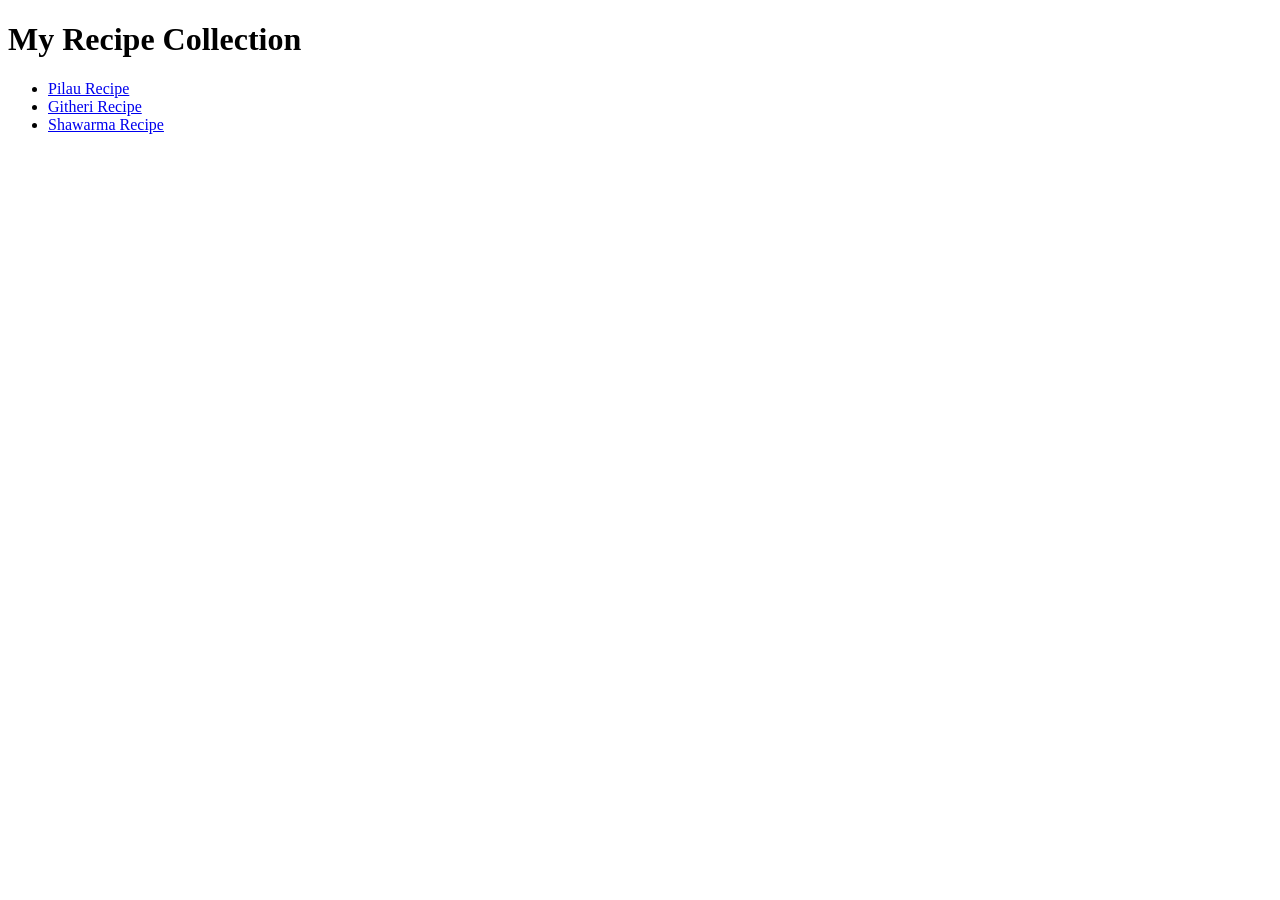
<file: index.html>
<!DOCTYPE html>
<html lang="en">
<head>
    <meta charset="UTF-8">
    <meta name="viewport" content="width=device-width, initial-scale=1.0">
    <title>Document</title>
</head>
<body>
    <h1>My Recipe Collection</h1>
    <ul>
        <li><a href="recipes/pilau_recipe.html">Pilau Recipe</a></li>
        <li><a href="recipes/githeri_recipe.html">Githeri Recipe</a></li>
        <li><a href="recipes/shawarma_recipe.html">Shawarma Recipe</a></li>
    </ul>
</body>
</html>
</file>
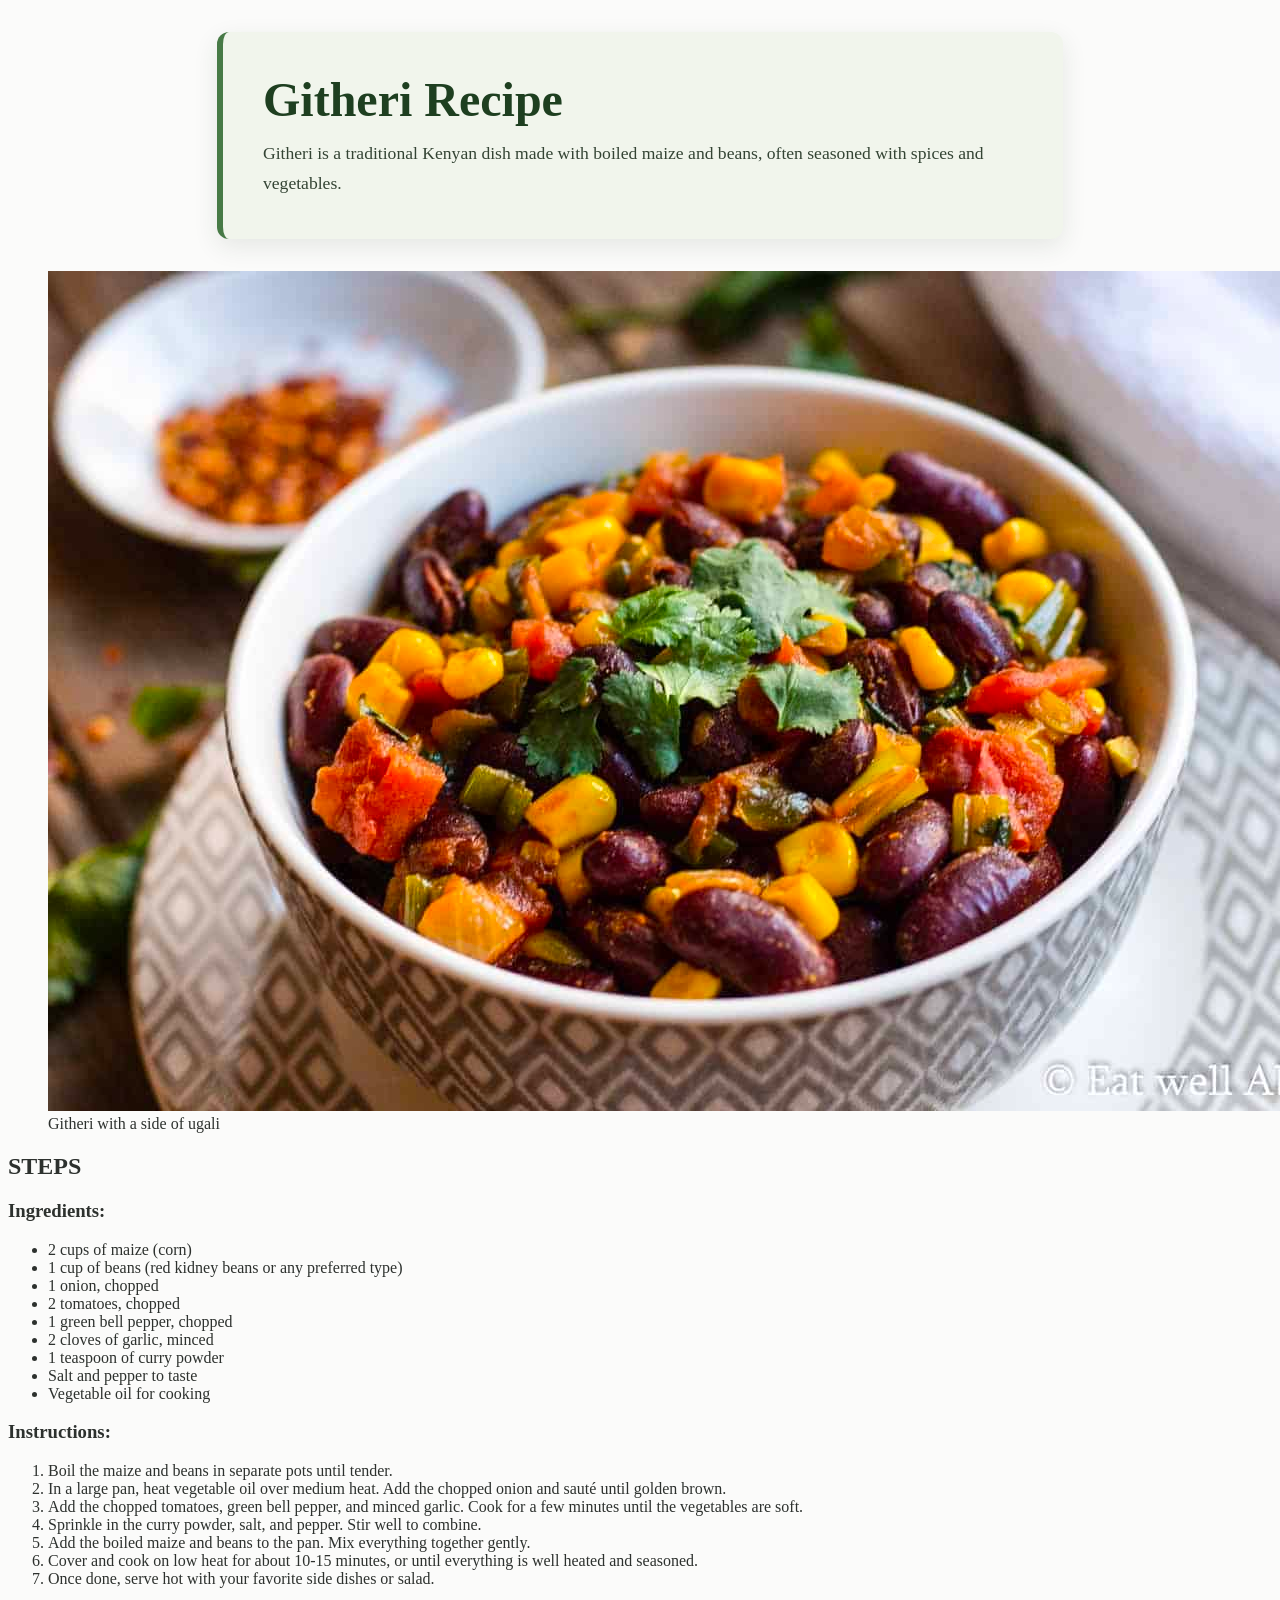
<file: recipes/githeri_recipe.html>
<!DOCTYPE html>
<html lang="en">
<head>
    <meta charset="UTF-8">
    <meta name="viewport" content="width=device-width, initial-scale=1.0">
    <title>Document</title>
    <link rel="stylesheet" href="../style.css">
</head>
<body>
    <div class="intro">
    <h1>Githeri Recipe</h1>
    <p>Githeri is a traditional Kenyan dish made with boiled maize and beans, often seasoned with spices and vegetables.</p>
    </div>
    <figure>
        <img src="../images/githeri.JPEG" alt="Githeri dish"/>
        <figcaption>Githeri with a side of ugali</figcaption>
    </figure>
    <h2>STEPS</h2>
    <h3>Ingredients:</h3>
    <ul>
        <li>2 cups of maize (corn)</li>
        <li>1 cup of beans (red kidney beans or any preferred type)</li>
        <li>1 onion, chopped</li>
        <li>2 tomatoes, chopped</li>
        <li>1 green bell pepper, chopped</li>
        <li>2 cloves of garlic, minced</li>
        <li>1 teaspoon of curry powder</li>
        <li>Salt and pepper to taste</li>
        <li>Vegetable oil for cooking</li>
    </ul>
    <h3>Instructions:</h3>
    <ol>
        <li>Boil the maize and beans in separate pots until tender.</li>
        <li>In a large pan, heat vegetable oil over medium heat. Add the chopped onion and sauté until golden brown.</li>
        <li>Add the chopped tomatoes, green bell pepper, and minced garlic. Cook for a few minutes until the vegetables are soft.</li>
        <li>Sprinkle in the curry powder, salt, and pepper. Stir well to combine.</li>
        <li>Add the boiled maize and beans to the pan. Mix everything together gently.</li>
        <li>Cover and cook on low heat for about 10-15 minutes, or until everything is well heated and seasoned.</li>
        <li>Once done, serve hot with your favorite side dishes or salad.</li>
    </ol>
    <a href="../index.html">Back to Home</a>
</body>
</html>
</file>
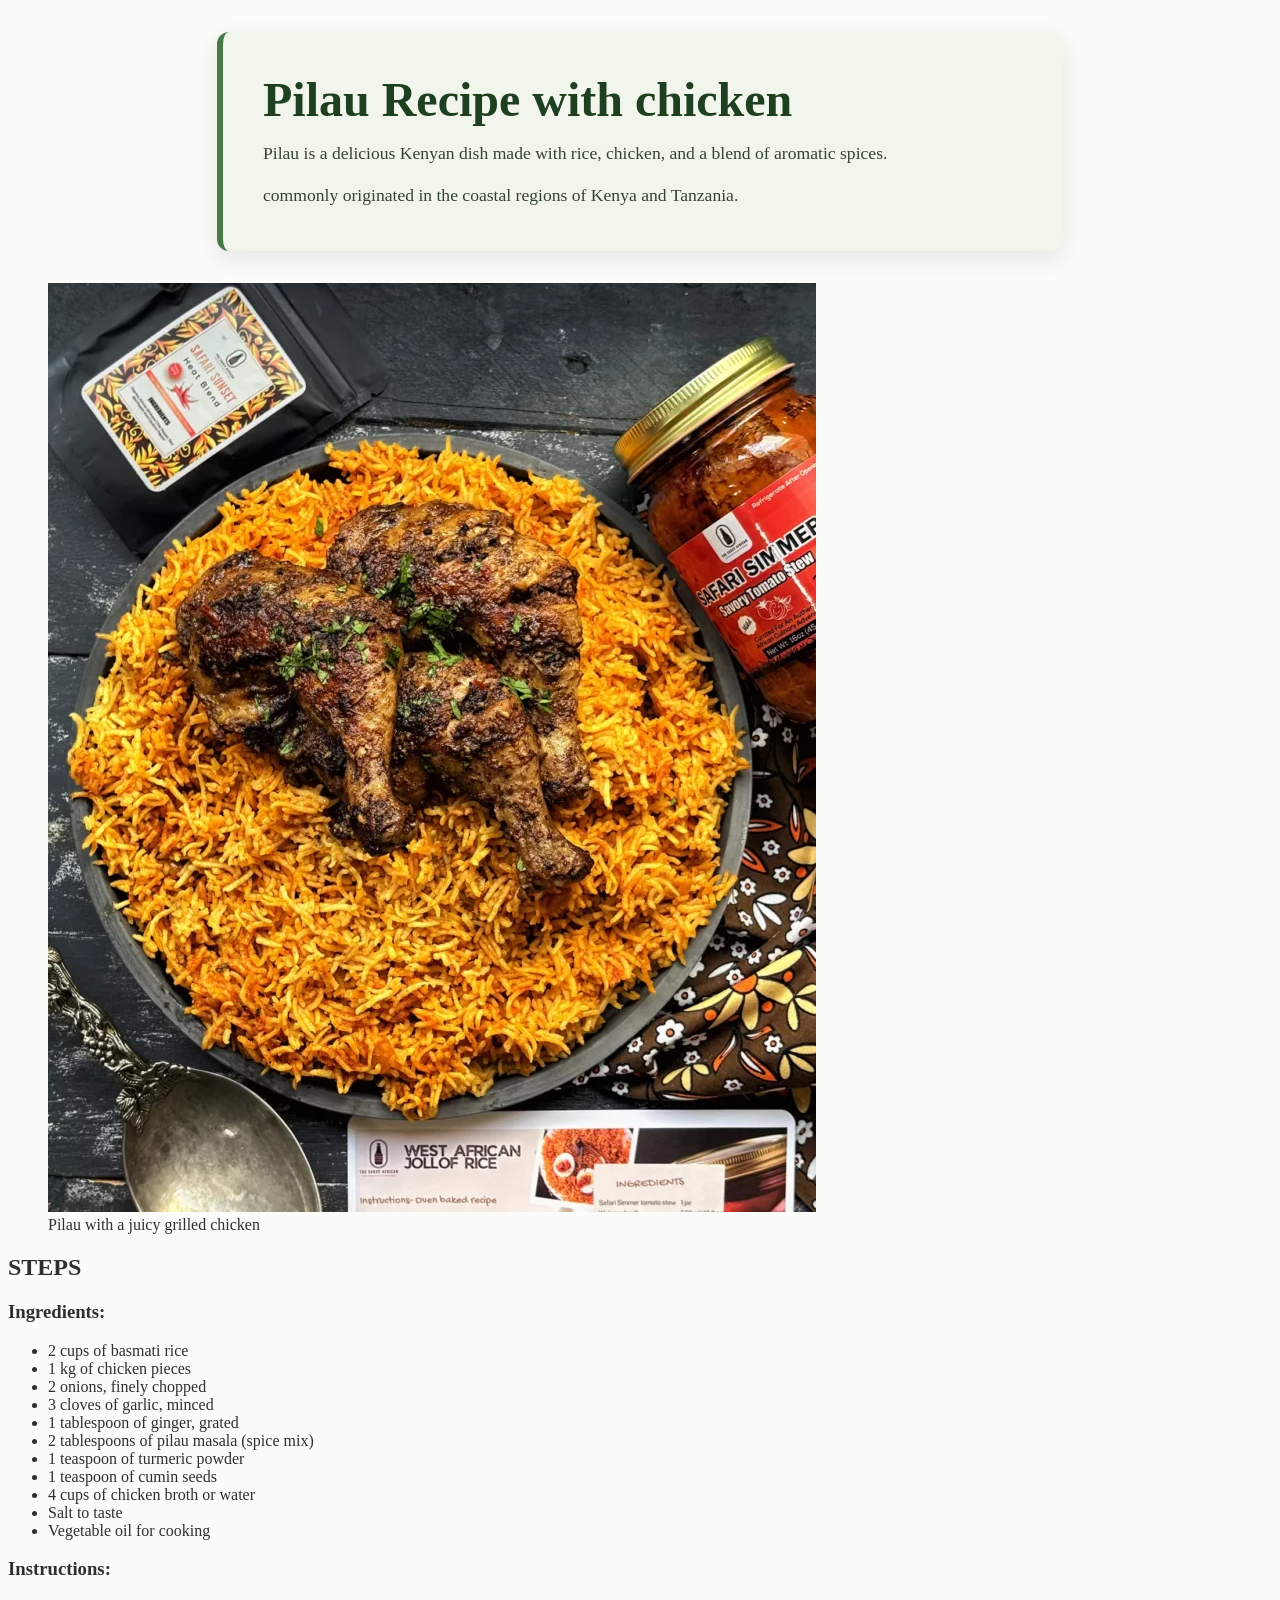
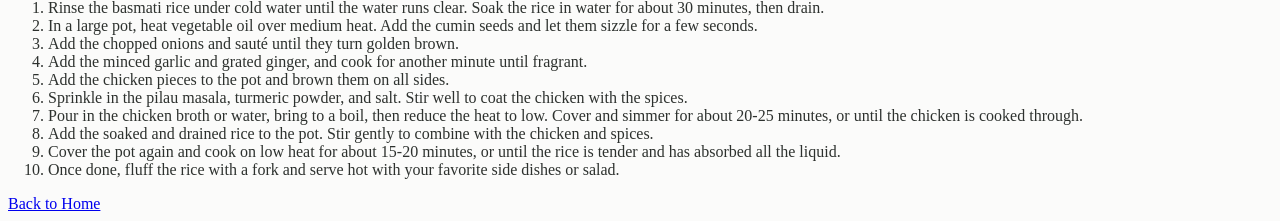
<file: recipes/pilau_recipe.html>
<!DOCTYPE html>
<html lang="en">
<head>
    <meta charset="UTF-8">
    <meta name="viewport" content="width=device-width, initial-scale=1.0">
    <title>Document</title>
    <link rel="stylesheet" href="../style.css">
</head>
<body>
    <div class="intro">
    <h1>Pilau Recipe with chicken</h1>
    <p>Pilau is a delicious Kenyan dish made with rice, chicken, and a blend of aromatic spices.</p>
    <p>commonly originated in the coastal regions of Kenya and Tanzania.</p>
    </div>
    <figure>
        <img src="../images/pilau.JPEG" alt="Pilau with chicken dish"/>
        <figcaption>Pilau with a juicy grilled chicken </figcaption>
    </figure>
    <h2>STEPS</h2>
    <h3>Ingredients:</h3>
    <ul>
        <li>2 cups of basmati rice</li>
        <li>1 kg of chicken pieces</li>
        <li>2 onions, finely chopped</li>
        <li>3 cloves of garlic, minced</li>
        <li>1 tablespoon of ginger, grated</li>
        <li>2 tablespoons of pilau masala (spice mix)</li>
        <li>1 teaspoon of turmeric powder</li>
        <li>1 teaspoon of cumin seeds</li>
        <li>4 cups of chicken broth or water</li>
        <li>Salt to taste</li>
        <li>Vegetable oil for cooking</li>
    </ul>
    <h3>Instructions:</h3>
    <ol>
        <li>Rinse the basmati rice under cold water until the water runs clear. Soak the rice in water for about 30 minutes, then drain.</li>
        <li>In a large pot, heat vegetable oil over medium heat. Add the cumin seeds and let them sizzle for a few seconds.</li>
        <li>Add the chopped onions and sauté until they turn golden brown.</li>
        <li>Add the minced garlic and grated ginger, and cook for another minute until fragrant.</li>
        <li>Add the chicken pieces to the pot and brown them on all sides.</li>
        <li>Sprinkle in the pilau masala, turmeric powder, and salt. Stir well to coat the chicken with the spices.</li>
        <li>Pour in the chicken broth or water, bring to a boil, then reduce the heat to low. Cover and simmer for about 20-25 minutes, or until the chicken is cooked through.</li>
        <li>Add the soaked and drained rice to the pot. Stir gently to combine with the chicken and spices.</li>
        <li>Cover the pot again and cook on low heat for about 15-20 minutes, or until the rice is tender and has absorbed all the liquid.</li>
        <li>Once done, fluff the rice with a fork and serve hot with your favorite side dishes or salad.</li>
    </ol>
    <a href="../index.html">Back to Home</a>
</body>
</html>
</file>
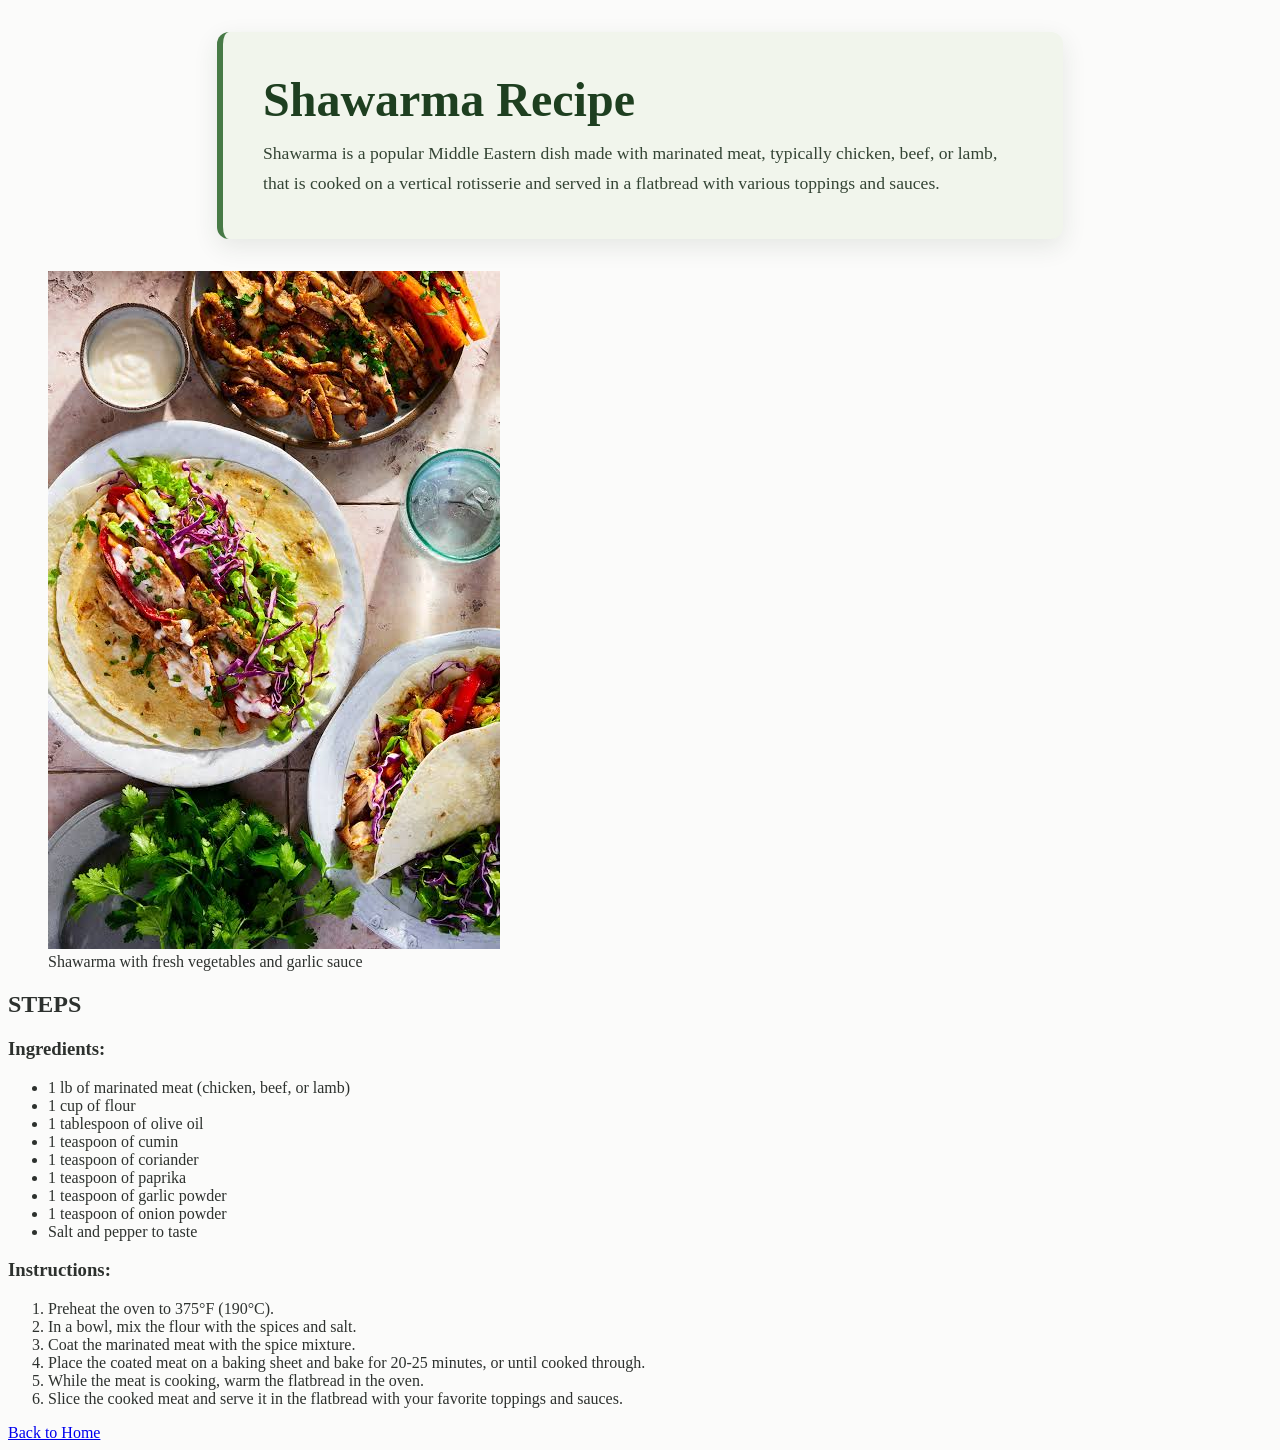
<file: recipes/shawarma_recipe.html>
<!DOCTYPE html>
<html lang="en">
<head>
    <meta charset="UTF-8">
    <meta name="viewport" content="width=device-width, initial-scale=1.0">
    <title>Document</title>
    <link rel="stylesheet" href="../style.css">
</head>
<body>
    <div class="intro">
    <h1>Shawarma Recipe</h1>
    <p>Shawarma is a popular Middle Eastern dish made with marinated meat, typically chicken, beef, or lamb, that is cooked on a vertical rotisserie and served in a flatbread with various toppings and sauces.</p>
    </div>
    <figure>    
        <img src="../images/shawarma.JPEG" alt="Shawarma dish"/>
        <figcaption>Shawarma with fresh vegetables and garlic sauce</figcaption>    
    </figure>
    <h2>STEPS</h2>
    <h3>Ingredients:</h3>
    <ul>
        <li>1 lb of marinated meat (chicken, beef, or lamb)</li>
        <li>1 cup of flour</li>
        <li>1 tablespoon of olive oil</li>
        <li>1 teaspoon of cumin</li>
        <li>1 teaspoon of coriander</li>
        <li>1 teaspoon of paprika</li>
        <li>1 teaspoon of garlic powder</li>
        <li>1 teaspoon of onion powder</li>
        <li>Salt and pepper to taste</li>
    </ul>
    <h3>Instructions:</h3>
    <ol>
        <li>Preheat the oven to 375°F (190°C).</li>
        <li>In a bowl, mix the flour with the spices and salt.</li>
        <li>Coat the marinated meat with the spice mixture.</li>
        <li>Place the coated meat on a baking sheet and bake for 20-25 minutes, or until cooked through.</li>
        <li>While the meat is cooking, warm the flatbread in the oven.</li>
        <li>Slice the cooked meat and serve it in the flatbread with your favorite toppings and sauces.</li>
    </ol>
    <a href="../index.html">Back to Home</a>    
</body>
</html>
</file>
<file: style.css>
body{
    font-family: Georgia, 'Times New Roman', Times, serif;
    color:#2D312E;
    background-color: #FBFBFA ;
}
.intro{
    max-width: 760px;
    margin: 2rem auto;
    padding: clamp(1.5rem, 4vw, 2.5rem);
    background-color: #F1F5EC;
    border-left: 6px solid #477A46;
    border-radius: 12px;
    color: #344434;
    box-shadow: 0 8px 24px rgb(35 55 35 / 10%);
}

.intro h1{
    margin: 0 0 0.75rem;
    color: #1E3F20;
    font-size: clamp(2rem, 5vw, 3rem);
    line-height: 1.15;
}

.intro p{
    margin: 0 0 0.75rem;
    font-size: 1.1rem;
    line-height: 1.7;
}

.intro p:last-child{
    margin-bottom: 0;
}
</file>
